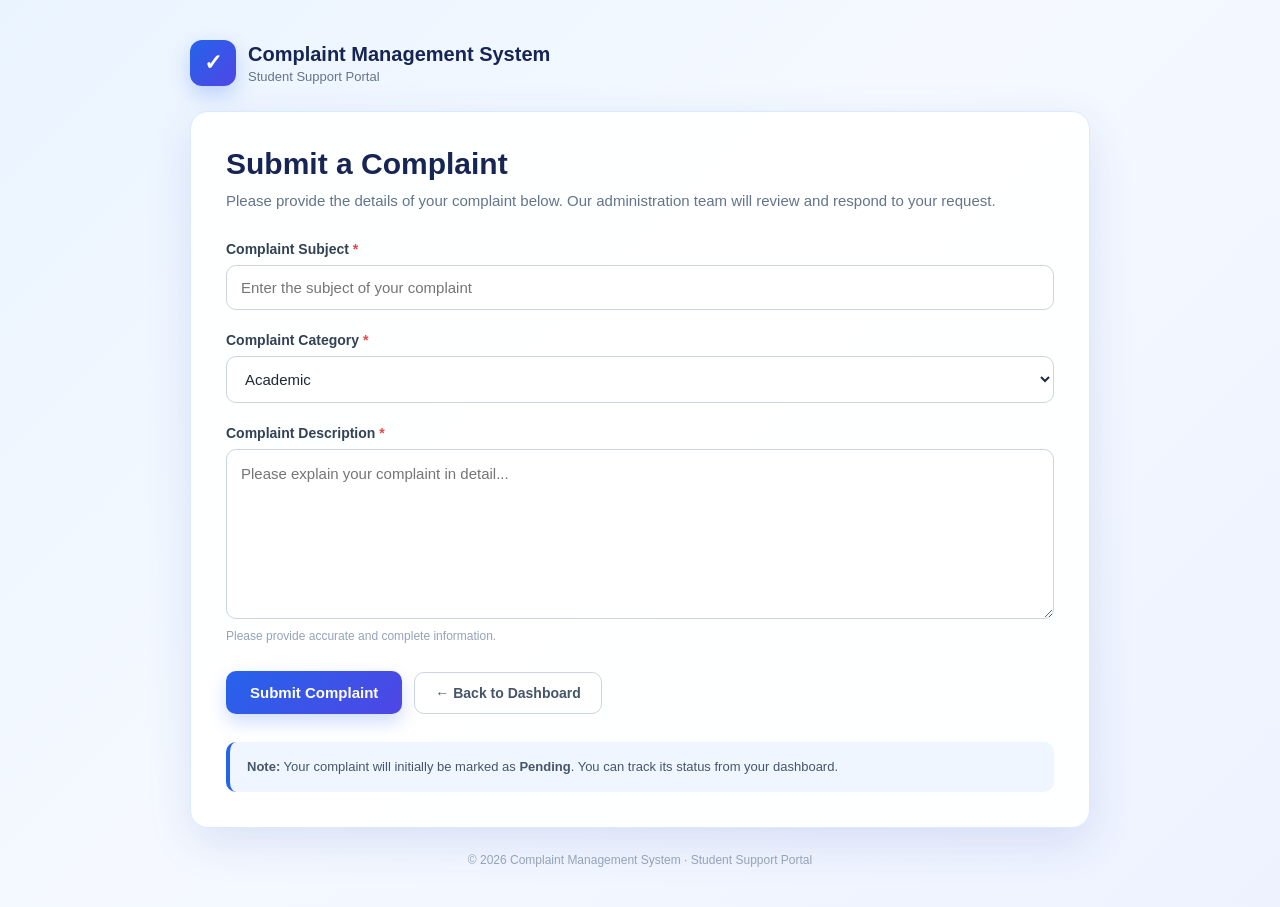
<file: templates/complaint.html>
<!DOCTYPE html>
<html lang="en">
<head>
    <meta charset="UTF-8">
    <meta name="viewport" content="width=device-width, initial-scale=1.0">

    <title>Submit Complaint | Complaint Management System</title>

    <style>
        * {
            box-sizing: border-box;
            margin: 0;
            padding: 0;
            font-family: Arial, Helvetica, sans-serif;
        }

        body {
            min-height: 100vh;
            background:
                linear-gradient(135deg, #eaf4ff 0%, #f5f9ff 45%, #eef2ff 100%);
            color: #1e293b;
            padding: 40px 20px;
        }

        .top-bar {
            max-width: 900px;
            margin: 0 auto 25px;
            display: flex;
            justify-content: space-between;
            align-items: center;
        }

        .brand {
            display: flex;
            align-items: center;
            gap: 12px;
        }

        .brand-icon {
            width: 46px;
            height: 46px;
            border-radius: 12px;
            background: linear-gradient(135deg, #2563eb, #4f46e5);
            color: white;
            display: flex;
            align-items: center;
            justify-content: center;
            font-size: 22px;
            font-weight: bold;
            box-shadow: 0 8px 20px rgba(37, 99, 235, 0.25);
        }

        .brand-text h2 {
            font-size: 20px;
            color: #172554;
        }

        .brand-text p {
            font-size: 13px;
            color: #64748b;
            margin-top: 3px;
        }

        .card {
            max-width: 900px;
            margin: auto;
            background: rgba(255, 255, 255, 0.96);
            border-radius: 18px;
            padding: 35px;
            box-shadow: 0 15px 45px rgba(30, 64, 175, 0.12);
            border: 1px solid #dbeafe;
        }

        .header {
            margin-bottom: 28px;
        }

        .header h1 {
            font-size: 30px;
            color: #172554;
            margin-bottom: 8px;
        }

        .header p {
            color: #64748b;
            font-size: 15px;
            line-height: 1.6;
        }

        .form-group {
            margin-bottom: 22px;
        }

        label {
            display: block;
            font-size: 14px;
            font-weight: 600;
            color: #334155;
            margin-bottom: 8px;
        }

        .required {
            color: #ef4444;
        }

        input,
        select,
        textarea {
            width: 100%;
            border: 1px solid #cbd5e1;
            border-radius: 10px;
            padding: 13px 14px;
            font-size: 15px;
            color: #1e293b;
            background: #ffffff;
            outline: none;
            transition: 0.2s ease;
        }

        input:focus,
        select:focus,
        textarea:focus {
            border-color: #2563eb;
            box-shadow: 0 0 0 4px rgba(37, 99, 235, 0.10);
        }

        textarea {
            min-height: 170px;
            resize: vertical;
            line-height: 1.5;
        }

        .help-text {
            font-size: 12px;
            color: #94a3b8;
            margin-top: 6px;
        }

        .button-area {
            display: flex;
            gap: 12px;
            margin-top: 28px;
            align-items: center;
        }

        .submit-btn {
            border: none;
            background: linear-gradient(135deg, #2563eb, #4f46e5);
            color: white;
            padding: 13px 24px;
            border-radius: 10px;
            font-size: 15px;
            font-weight: 600;
            cursor: pointer;
            box-shadow: 0 8px 18px rgba(37, 99, 235, 0.22);
            transition: 0.2s ease;
        }

        .submit-btn:hover {
            transform: translateY(-2px);
            box-shadow: 0 12px 22px rgba(37, 99, 235, 0.30);
        }

        .back-btn {
            text-decoration: none;
            color: #475569;
            border: 1px solid #cbd5e1;
            background: white;
            padding: 12px 20px;
            border-radius: 10px;
            font-size: 14px;
            font-weight: 600;
            transition: 0.2s ease;
        }

        .back-btn:hover {
            background: #f8fafc;
            color: #2563eb;
        }

        .notice {
            margin-top: 28px;
            padding: 15px 17px;
            border-radius: 10px;
            background: #eff6ff;
            border-left: 4px solid #2563eb;
            color: #475569;
            font-size: 13px;
            line-height: 1.5;
        }

        .footer {
            text-align: center;
            margin-top: 25px;
            color: #94a3b8;
            font-size: 12px;
        }

        @media (max-width: 600px) {
            body {
                padding: 20px 12px;
            }

            .card {
                padding: 22px;
                border-radius: 14px;
            }

            .header h1 {
                font-size: 24px;
            }

            .top-bar {
                margin-bottom: 18px;
            }

            .brand-text h2 {
                font-size: 17px;
            }

            .button-area {
                flex-direction: column;
                align-items: stretch;
            }

            .submit-btn,
            .back-btn {
                text-align: center;
                width: 100%;
            }
        }
    </style>
</head>

<body>

    <div class="top-bar">
        <div class="brand">
            <div class="brand-icon">✓</div>

            <div class="brand-text">
                <h2>Complaint Management System</h2>
                <p>Student Support Portal</p>
            </div>
        </div>
    </div>

    <div class="card">

        <div class="header">
            <h1>Submit a Complaint</h1>
            <p>
                Please provide the details of your complaint below.
                Our administration team will review and respond to your request.
            </p>
        </div>

        <form method="POST">

            <div class="form-group">
                <label for="subject">
                    Complaint Subject <span class="required">*</span>
                </label>

                <input
                    type="text"
                    id="subject"
                    name="subject"
                    placeholder="Enter the subject of your complaint"
                    required
                >
            </div>

            <div class="form-group">
                <label for="category">
                    Complaint Category <span class="required">*</span>
                </label>

                <select id="category" name="category" required>
                    <option value="Academic">Academic</option>
                    <option value="Infrastructure">Infrastructure</option>
                    <option value="Hostel">Hostel</option>
                    <option value="Library">Library</option>
                    <option value="Faculty">Faculty</option>
                    <option value="Fees">Fees</option>
                    <option value="Examination">Examination</option>
                    <option value="Other">Other</option>
                </select>
            </div>

            <div class="form-group">
                <label for="description">
                    Complaint Description <span class="required">*</span>
                </label>

                <textarea
                    id="description"
                    name="description"
                    placeholder="Please explain your complaint in detail..."
                    required
                ></textarea>

                <div class="help-text">
                    Please provide accurate and complete information.
                </div>
            </div>

            <div class="button-area">

                <button type="submit" class="submit-btn">
                    Submit Complaint
                </button>

                <a href="/dashboard" class="back-btn">
                    ← Back to Dashboard
                </a>

            </div>

        </form>

        <div class="notice">
            <strong>Note:</strong>
            Your complaint will initially be marked as
            <strong>Pending</strong>. You can track its status from your dashboard.
        </div>

    </div>

    <div class="footer">
        © 2026 Complaint Management System · Student Support Portal
    </div>

</body>
</html>
</file>
